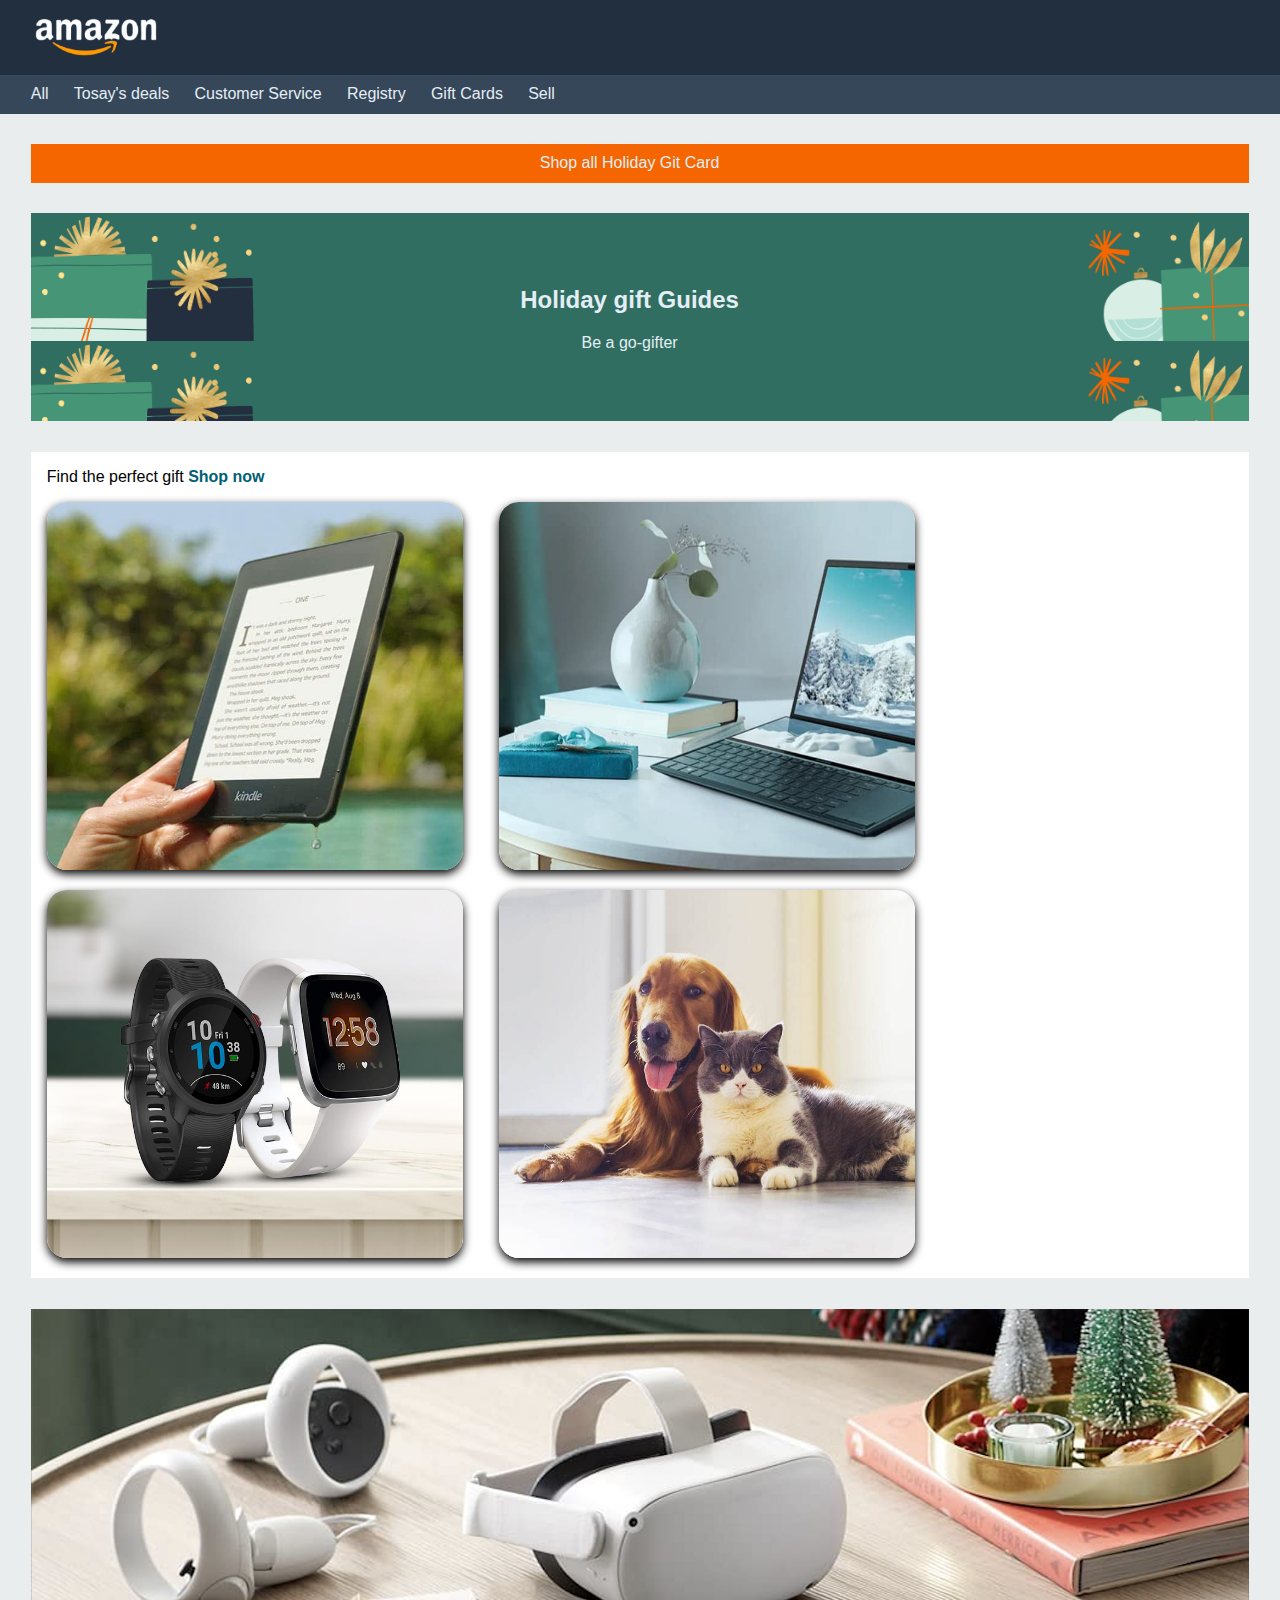
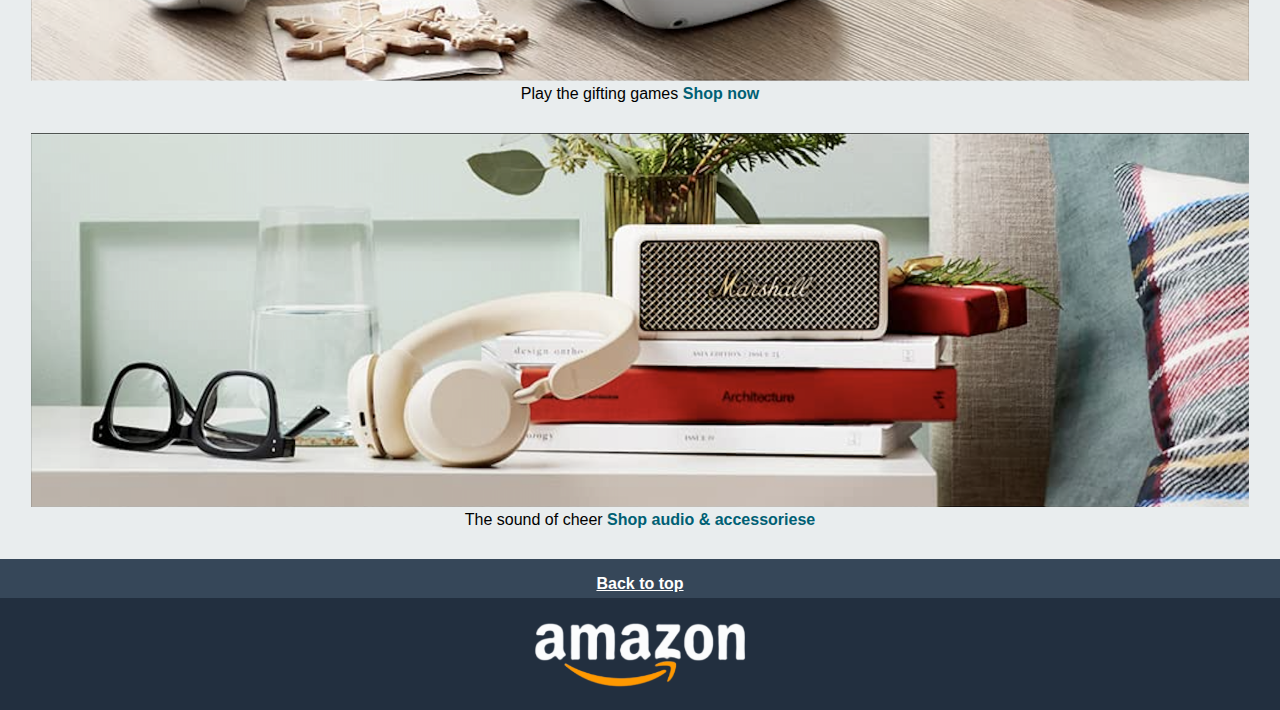
<file: Amazon Page/index.html>
<!DOCTYPE html>
<html lang="en">
<head>
    <meta charset="UTF-8">
    <meta name="viewport" content="width=device-width, initial-scale=1.0">
    <title>Amazon page</title>
    <link rel="stylesheet" href="./assets/css/style.css">
</head>
<body>
    <header>
            <img src="./assets/images/logo.png" alt="">
    </header>
    <nav>
        <ul>
           <li><a href="index.html" target="_blank">All</a></li>
           <li><a href="#" target="_blank">Tosay's deals</a></li>
           <li><a href="#" target="_blank">Customer Service</a></li>
           <li><a href="#" target="_blank">Registry</a></li>
           <li><a href="#" target="_blank">Gift Cards</a></li>
           <li><a href="#"target="_blank">Sell</a></li>
        </ul>
    </nav>

    <main>
        <div class="giftCard">
            <a href="#" target="_blank">Shop all Holiday Git Card</a>
        </div>
        <div class="sezioni-regali">
            <h2><a href="#">Holiday gift Guides</a></h2>
            <p> Be a go-gifter</p>
        </div >
            
        <section>
            <p>Find the perfect gift <a href="#" target="_blank" class="Shop_now">Shop now</a></p>
            
                <div class="stile_immgine">
                     <img src="./assets/images/img_1.jpg" alt="">
                </div>
                <div class="stile_immgine">
                    <img src="./assets/images/img_2.jpg" alt="">
               </div>
               <div class="stile_immgine">
                    <img src="./assets/images/img_3.jpg" alt="">
                </div>
                <div class="stile_immgine">
                    <img src="./assets/images/img_4.jpg" alt="">
                </div>
        </section>

        <article>
            <div class="Foto_intera">
                <img src="./assets/images/img_9.png" alt="">
            </div>
                <p>Play the gifting games <a href="#" target="_blank" class="Shop_now">Shop now</a></p>
        </article>

        <article>
            <div class="Foto_intera">
                <img src="./assets/images/img_10.png" alt="">
            </div>
                <p>The sound of cheer <a href="#" target="_blank" class="Shop_now">Shop audio & accessoriese</a></p>
        </article>
    </main>

    <aside>
        <p><a href="#header">Back to top</a></p>
        
    </aside>

    <footer>
        <img src="./assets/images/logo.png" alt="">
    </footer>
    
</body>
</html>
</file>
<file: Amazon Page/assets/css/style.css>
/* Your styles here */
body{
    margin: 0;
    background-color: #E9EDEE;
}
header img, main, ul, article {
    margin: 0 2.4vw;
    font-family: Arial, Helvetica, sans-serif;
    padding: 0;
}

header {
background-color: #222F3F;
height: 4.7em;
align-content: center;;
}

header img{
    height: 60%;
}

nav, aside{
    background-color: #364759;
    height: 2.4em;
    align-content: center;
}

li{ 
    list-style: none;
    display: inline;
}

nav a, .giftCard a, .sezioni-regali a, .sezioni-regali p { 
    color: #E5EEF5;
    padding-right: 1.3rem;
    text-decoration:none;
}

main div, article{
    margin: 2.4vw 0;
    width: 100%;
}

.giftCard {
    background-color: #F56600;
    height: 2.4em;
    align-content: center;
    text-align: center;
}

.sezioni-regali{
    background-image: url(../images/bg-image.png);
    background-repeat: repeat;
    align-content: center;
    text-align: center;
    cursor: pointer;
    height: 13em;
   
}


section{
    background-color: white;
}
section p{
    align-content: center;
    padding: 1em 1em;
    margin: 0;
}

.stile_immgine {
    margin: 0;
    height: auto;
    width: 26em; /* Imposta la larghezza del contenitore immagine al 25% della larghezza del contenitore */
    display: inline-block;
    padding: 0 1em; 
    padding-bottom: 1em;
}

.stile_immgine img {
    width: 100%;
    height: 23em; /* Fai sì che le immagini riempiano completamente i loro contenitori */
    border-radius: 20px;
    box-shadow: 0px 4px 10px black;   
}

.Shop_now {
    text-decoration: none;
    color: #006074;
    font-weight: 600;
}

article{
align-content: center;
 text-align: center;
}

.Foto_intera{
    margin: 0;
}

.Foto_intera img{ 
    width: -webkit-fill-available;
}

article p{ 
margin: 0;
font-weight: 500;
}

aside  p{
    text-align: center;

}
aside a{
   color: white;
   font-family: Arial, Helvetica, sans-serif;
   font-weight: 600;
}

footer{
    background-color: #222F3F;
    height: 7em;
    align-content: center;
    text-align: center;
}

footer img{
    height: 70%;
}
</file>
